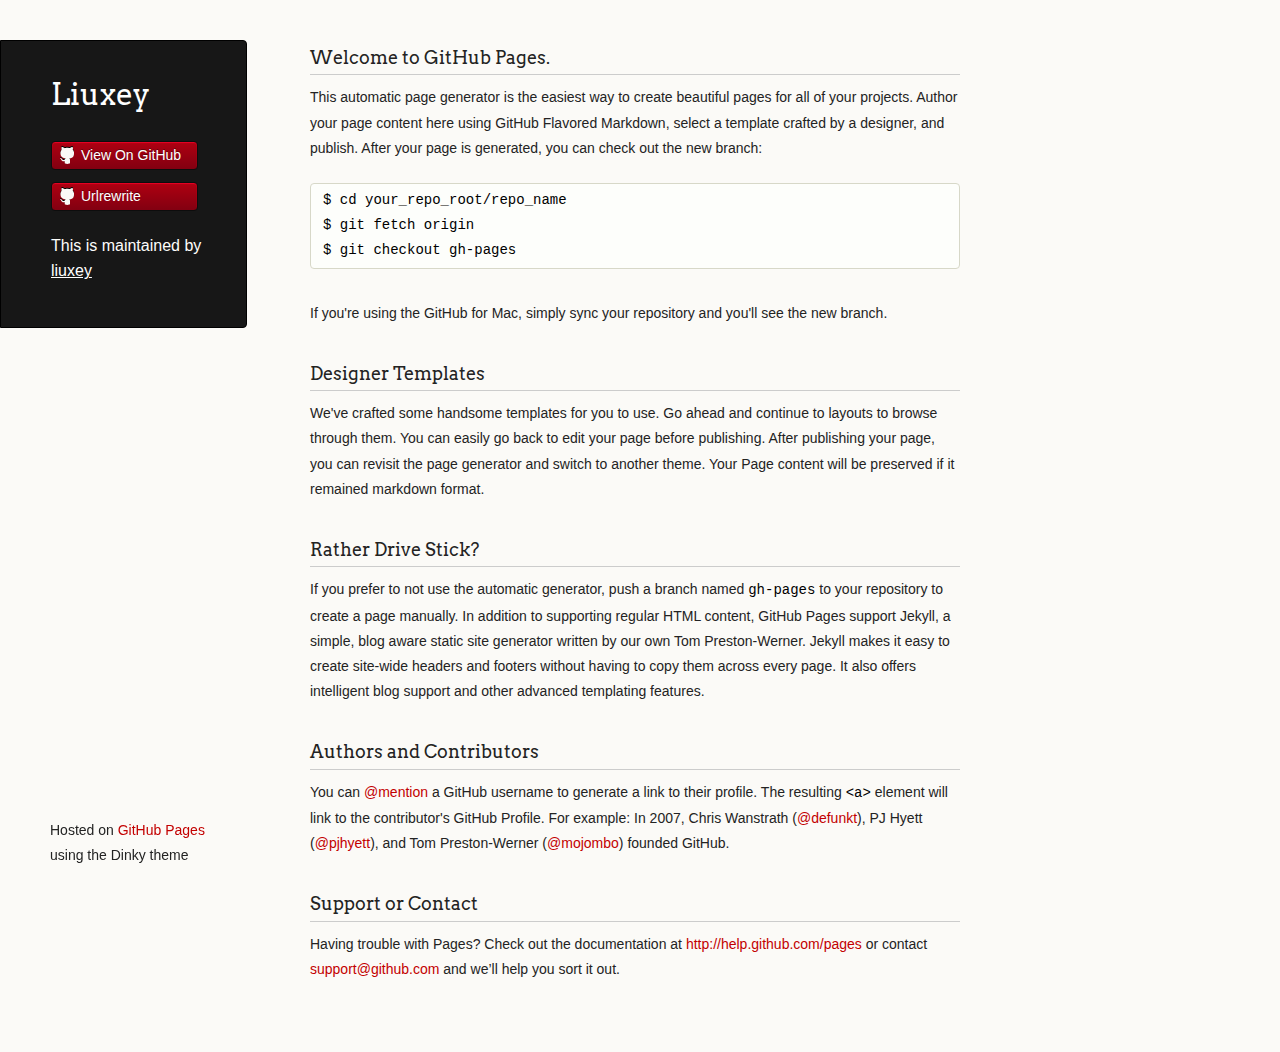
<file: index.html>
<!doctype html>
<html>
  <head>
    <meta charset="utf-8">
    <meta http-equiv="X-UA-Compatible" content="chrome=1">
    <title>Persist by liuxey</title>

    <link rel="stylesheet" href="stylesheets/styles.css">
    <link rel="stylesheet" href="stylesheets/pygment_trac.css">
    <script src="javascripts/scale.fix.js"></script>
    <meta name="viewport" content="width=device-width, initial-scale=1, user-scalable=no">
    <!--[if lt IE 9]>
    <script src="//html5shiv.googlecode.com/svn/trunk/html5.js"></script>
    <![endif]-->
  </head>
  <body>
    <div class="wrapper">
      <header>
        <h1 class="header">Liuxey</h1>
        <p class="header"></p>

        <ul>
		  <!--
          <li class="download"><a class="buttons" href="https://github.com/liuxey/persist/zipball/master">Download ZIP</a></li>
          <li class="download"><a class="buttons" href="https://github.com/liuxey/persist/tarball/master">Download TAR</a></li>
		  -->
          <li><a class="buttons github" href="https://github.com/liuxey/">View On GitHub</a></li>
          <li><a class="buttons github" href="https://github.com/liuxey/urlrewrite">Urlrewrite</a></li>
        </ul>

        <p class="header">This is maintained by <a class="header name" href="https://github.com/liuxey">liuxey</a></p>


      </header>
      <section>
        <h3>Welcome to GitHub Pages.</h3>

<p>This automatic page generator is the easiest way to create beautiful pages for all of your projects. Author your page content here using GitHub Flavored Markdown, select a template crafted by a designer, and publish. After your page is generated, you can check out the new branch:</p>

<pre><code>$ cd your_repo_root/repo_name
$ git fetch origin
$ git checkout gh-pages
</code></pre>

<p>If you're using the GitHub for Mac, simply sync your repository and you'll see the new branch.</p>

<h3>Designer Templates</h3>

<p>We've crafted some handsome templates for you to use. Go ahead and continue to layouts to browse through them. You can easily go back to edit your page before publishing. After publishing your page, you can revisit the page generator and switch to another theme. Your Page content will be preserved if it remained markdown format.</p>

<h3>Rather Drive Stick?</h3>

<p>If you prefer to not use the automatic generator, push a branch named <code>gh-pages</code> to your repository to create a page manually. In addition to supporting regular HTML content, GitHub Pages support Jekyll, a simple, blog aware static site generator written by our own Tom Preston-Werner. Jekyll makes it easy to create site-wide headers and footers without having to copy them across every page. It also offers intelligent blog support and other advanced templating features.</p>

<h3>Authors and Contributors</h3>

<p>You can <a href="https://github.com/blog/821" class="user-mention">@mention</a> a GitHub username to generate a link to their profile. The resulting <code>&lt;a&gt;</code> element will link to the contributor's GitHub Profile. For example: In 2007, Chris Wanstrath (<a href="https://github.com/defunkt" class="user-mention">@defunkt</a>), PJ Hyett (<a href="https://github.com/pjhyett" class="user-mention">@pjhyett</a>), and Tom Preston-Werner (<a href="https://github.com/mojombo" class="user-mention">@mojombo</a>) founded GitHub.</p>

<h3>Support or Contact</h3>

<p>Having trouble with Pages? Check out the documentation at <a href="http://help.github.com/pages">http://help.github.com/pages</a> or contact <a href="mailto:support@github.com">support@github.com</a> and we’ll help you sort it out.</p>
      <!-- Duoshuo Comment BEGIN -->
	<div class="ds-thread"></div>
<script type="text/javascript">
var duoshuoQuery = {short_name:"youxey"};
	(function() {
		var ds = document.createElement('script');
		ds.type = 'text/javascript';ds.async = true;
		ds.src = 'http://static.duoshuo.com/embed.js';
		ds.charset = 'UTF-8';
		(document.getElementsByTagName('head')[0] 
		|| document.getElementsByTagName('body')[0]).appendChild(ds);
	})();
	</script>
<!-- Duoshuo Comment END -->
	  </section>
      <footer>
        <p><small>Hosted on <a href="https://pages.github.com">GitHub Pages</a> using the Dinky theme</small></p>
      </footer>
    </div>
    <!--[if !IE]><script>fixScale(document);</script><![endif]-->
		
  </body>
</html>
</file>
<file: stylesheets/pygment_trac.css>
.highlight  { background: #ffffff; }
.highlight .c { color: #999988; font-style: italic } /* Comment */
.highlight .err { color: #a61717; background-color: #e3d2d2 } /* Error */
.highlight .k { font-weight: bold } /* Keyword */
.highlight .o { font-weight: bold } /* Operator */
.highlight .cm { color: #999988; font-style: italic } /* Comment.Multiline */
.highlight .cp { color: #999999; font-weight: bold } /* Comment.Preproc */
.highlight .c1 { color: #999988; font-style: italic } /* Comment.Single */
.highlight .cs { color: #999999; font-weight: bold; font-style: italic } /* Comment.Special */
.highlight .gd { color: #000000; background-color: #ffdddd } /* Generic.Deleted */
.highlight .gd .x { color: #000000; background-color: #ffaaaa } /* Generic.Deleted.Specific */
.highlight .ge { font-style: italic } /* Generic.Emph */
.highlight .gr { color: #aa0000 } /* Generic.Error */
.highlight .gh { color: #999999 } /* Generic.Heading */
.highlight .gi { color: #000000; background-color: #ddffdd } /* Generic.Inserted */
.highlight .gi .x { color: #000000; background-color: #aaffaa } /* Generic.Inserted.Specific */
.highlight .go { color: #888888 } /* Generic.Output */
.highlight .gp { color: #555555 } /* Generic.Prompt */
.highlight .gs { font-weight: bold } /* Generic.Strong */
.highlight .gu { color: #800080; font-weight: bold; } /* Generic.Subheading */
.highlight .gt { color: #aa0000 } /* Generic.Traceback */
.highlight .kc { font-weight: bold } /* Keyword.Constant */
.highlight .kd { font-weight: bold } /* Keyword.Declaration */
.highlight .kn { font-weight: bold } /* Keyword.Namespace */
.highlight .kp { font-weight: bold } /* Keyword.Pseudo */
.highlight .kr { font-weight: bold } /* Keyword.Reserved */
.highlight .kt { color: #445588; font-weight: bold } /* Keyword.Type */
.highlight .m { color: #009999 } /* Literal.Number */
.highlight .s { color: #d14 } /* Literal.String */
.highlight .na { color: #008080 } /* Name.Attribute */
.highlight .nb { color: #0086B3 } /* Name.Builtin */
.highlight .nc { color: #445588; font-weight: bold } /* Name.Class */
.highlight .no { color: #008080 } /* Name.Constant */
.highlight .ni { color: #800080 } /* Name.Entity */
.highlight .ne { color: #990000; font-weight: bold } /* Name.Exception */
.highlight .nf { color: #990000; font-weight: bold } /* Name.Function */
.highlight .nn { color: #555555 } /* Name.Namespace */
.highlight .nt { color: #000080 } /* Name.Tag */
.highlight .nv { color: #008080 } /* Name.Variable */
.highlight .ow { font-weight: bold } /* Operator.Word */
.highlight .w { color: #bbbbbb } /* Text.Whitespace */
.highlight .mf { color: #009999 } /* Literal.Number.Float */
.highlight .mh { color: #009999 } /* Literal.Number.Hex */
.highlight .mi { color: #009999 } /* Literal.Number.Integer */
.highlight .mo { color: #009999 } /* Literal.Number.Oct */
.highlight .sb { color: #d14 } /* Literal.String.Backtick */
.highlight .sc { color: #d14 } /* Literal.String.Char */
.highlight .sd { color: #d14 } /* Literal.String.Doc */
.highlight .s2 { color: #d14 } /* Literal.String.Double */
.highlight .se { color: #d14 } /* Literal.String.Escape */
.highlight .sh { color: #d14 } /* Literal.String.Heredoc */
.highlight .si { color: #d14 } /* Literal.String.Interpol */
.highlight .sx { color: #d14 } /* Literal.String.Other */
.highlight .sr { color: #009926 } /* Literal.String.Regex */
.highlight .s1 { color: #d14 } /* Literal.String.Single */
.highlight .ss { color: #990073 } /* Literal.String.Symbol */
.highlight .bp { color: #999999 } /* Name.Builtin.Pseudo */
.highlight .vc { color: #008080 } /* Name.Variable.Class */
.highlight .vg { color: #008080 } /* Name.Variable.Global */
.highlight .vi { color: #008080 } /* Name.Variable.Instance */
.highlight .il { color: #009999 } /* Literal.Number.Integer.Long */

.type-csharp .highlight .k { color: #0000FF }
.type-csharp .highlight .kt { color: #0000FF }
.type-csharp .highlight .nf { color: #000000; font-weight: normal }
.type-csharp .highlight .nc { color: #2B91AF }
.type-csharp .highlight .nn { color: #000000 }
.type-csharp .highlight .s { color: #A31515 }
.type-csharp .highlight .sc { color: #A31515 }
</file>
<file: stylesheets/styles.css>
@import url(https://fonts.googleapis.com/css?family=Arvo:400,700,400italic);

/* MeyerWeb Reset */

html, body, div, span, applet, object, iframe,
h1, h2, h3, h4, h5, h6, p, blockquote, pre,
a, abbr, acronym, address, big, cite, code,
del, dfn, em, img, ins, kbd, q, s, samp,
small, strike, strong, sub, sup, tt, var,
b, u, i, center,
dl, dt, dd, ol, ul, li,
fieldset, form, label, legend,
table, caption, tbody, tfoot, thead, tr, th, td,
article, aside, canvas, details, embed,
figure, figcaption, footer, header, hgroup,
menu, nav, output, ruby, section, summary,
time, mark, audio, video {
  margin: 0;
  padding: 0;
  border: 0;
  font: inherit;
  vertical-align: baseline;
}


/* Base text styles */

body {
  padding:10px 50px 0 0;
  font-family:"Helvetica Neue", Helvetica, Arial, sans-serif;
	font-size: 14px;
	color: #232323;
	background-color: #FBFAF7;
	margin: 0;
	line-height: 1.8em;
	-webkit-font-smoothing: antialiased;

}

h1, h2, h3, h4, h5, h6 {
  color:#232323;
  margin:36px 0 10px;
}

p, ul, ol, table, dl {
  margin:0 0 22px;
}

h1, h2, h3 {
	font-family: Arvo, Monaco, serif;
  line-height:1.3;
	font-weight: normal;
}

h1,h2, h3 {
	display: block;
	border-bottom: 1px solid #ccc;
	padding-bottom: 5px;
}

h1 {
	font-size: 30px;
}

h2 {
	font-size: 24px;
}

h3 {
	font-size: 18px;
}

h4, h5, h6 {
	font-family: Arvo, Monaco, serif;
	font-weight: 700;
}

a {
  color:#C30000;
  font-weight:200;
  text-decoration:none;
}

a:hover {
	text-decoration: underline;
}

a small {
	font-size: 12px;
}

em {
	font-style: italic;
}

strong {
  font-weight:700;
}

ul li {
  list-style: inside;
  padding-left: 25px;
}

ol li {
  list-style: decimal inside;
  padding-left: 20px;
}

blockquote {
  margin: 0;
  padding: 0 0 0 20px;
  font-style: italic;
}

dl, dt, dd, dl p {
	font-color: #444;
}

dl dt {
  font-weight: bold;
}

dl dd {
  padding-left: 20px;
  font-style: italic;
}

dl p {
  padding-left: 20px;
  font-style: italic;
}

hr {
  border:0;
  background:#ccc;
  height:1px;
  margin:0 0 24px;
}

/* Images */

img {
  position: relative;
  margin: 0 auto;
  max-width: 650px;
  padding: 5px;
  margin: 10px 0 32px 0;
  border: 1px solid #ccc;
}


/* Code blocks */

code, pre {
	font-family: Monaco, "Bitstream Vera Sans Mono", "Lucida Console", Terminal, monospace;
  color:#000;
  font-size:14px;
}

pre {
	padding: 4px 12px;
  background: #FDFEFB;
  border-radius:4px;
  border:1px solid #D7D8C8;
  overflow: auto;
  overflow-y: hidden;
	margin-bottom: 32px;
}


/* Tables */

table {
  width:100%;
}

table {
  border: 1px solid #ccc;
  margin-bottom: 32px;
  text-align: left;
 }

th {
  font-family: 'Arvo', Helvetica, Arial, sans-serif;
	font-size: 18px;
	font-weight: normal;
  padding: 10px;
  background: #232323;
  color: #FDFEFB;
 }

td {
  padding: 10px;
	background: #ccc;
 }


/* Wrapper */
.wrapper {
  width:960px;
}


/* Header */

header {
	background-color: #171717;
	color: #FDFDFB;
  width:170px;
  float:left;
  position:fixed;
	border: 1px solid #000;
	-webkit-border-top-right-radius: 4px;
	-webkit-border-bottom-right-radius: 4px;
	-moz-border-radius-topright: 4px;
	-moz-border-radius-bottomright: 4px;
	border-top-right-radius: 4px;
	border-bottom-right-radius: 4px;
	padding: 34px 25px 22px 50px;
	margin: 30px 25px 0 0;
	-webkit-font-smoothing: antialiased;
}

p.header {
	font-size: 16px;
}

h1.header {
	font-family: Arvo, sans-serif;
	font-size: 30px;
	font-weight: 300;
	line-height: 1.3em;
	border-bottom: none;
	margin-top: 0;
}


h1.header, a.header, a.name, header a{
	color: #fff;
}

a.header {
	text-decoration: underline;
}

a.name {
	white-space: nowrap;
}

header ul {
  list-style:none;
  padding:0;
}

header li {
	list-style-type: none;
  width:132px;
  height:15px;
	margin-bottom: 12px;
	line-height: 1em;
	padding: 6px 6px 6px 7px;

	background: #AF0011;
	background: -moz-linear-gradient(top, #AF0011 0%, #820011 100%);
  background: -webkit-gradient(linear, left top, left bottom, color-stop(0%,#f8f8f8), color-stop(100%,#dddddd));
  background: -webkit-linear-gradient(top, #AF0011 0%,#820011 100%);
  background: -o-linear-gradient(top, #AF0011 0%,#820011 100%);
  background: -ms-linear-gradient(top, #AF0011 0%,#820011 100%);
  background: linear-gradient(top, #AF0011 0%,#820011 100%);

	border-radius:4px;
  border:1px solid #0D0D0D;

	-webkit-box-shadow: inset 0px 1px 1px 0 rgba(233,2,38, 1);
	box-shadow: inset 0px 1px 1px 0 rgba(233,2,38, 1);

}

header li:hover {
	background: #C3001D;
	background: -moz-linear-gradient(top, #C3001D 0%, #950119 100%);
  background: -webkit-gradient(linear, left top, left bottom, color-stop(0%,#f8f8f8), color-stop(100%,#dddddd));
  background: -webkit-linear-gradient(top, #C3001D 0%,#950119 100%);
  background: -o-linear-gradient(top, #C3001D 0%,#950119 100%);
  background: -ms-linear-gradient(top, #C3001D 0%,#950119 100%);
  background: linear-gradient(top, #C3001D 0%,#950119 100%);
}

a.buttons {
	-webkit-font-smoothing: antialiased;
	background: url(../images/arrow-down.png) no-repeat;
	font-weight: normal;
	text-shadow: rgba(0, 0, 0, 0.4) 0 -1px 0;
	padding: 2px 2px 2px 22px;
	height: 30px;
}

a.github {
	background: url(../images/octocat-small.png) no-repeat 1px;
}

a.buttons:hover {
	color: #fff;
	text-decoration: none;
}


/* Section - for main page content */

section {
  width:650px;
  float:right;
  padding-bottom:50px;
}


/* Footer */

footer {
  width:170px;
  float:left;
  position:fixed;
  bottom:10px;
	padding-left: 50px;
}

@media print, screen and (max-width: 960px) {

  div.wrapper {
    width:auto;
    margin:0;
  }

  header, section, footer {
    float:none;
    position:static;
    width:auto;
  }

	footer {
		border-top: 1px solid #ccc;
		margin:0 84px 0 50px;
		padding:0;
	}

  header {
    padding-right:320px;
  }

  section {
    padding:20px 84px 20px 50px;
    margin:0 0 20px;
  }

  header a small {
    display:inline;
  }

  header ul {
    position:absolute;
    right:130px;
    top:84px;
  }
}

@media print, screen and (max-width: 720px) {
  body {
    word-wrap:break-word;
  }

  header {
    padding:10px 20px 0;
		margin-right: 0;
  }

	section {
    padding:10px 0 10px 20px;
    margin:0 0 30px;
  }

	footer {
		margin: 0 0 0 30px;
	}

  header ul, header p.view {
    position:static;
  }
}

@media print, screen and (max-width: 480px) {

  header ul li.download {
    display:none;
  }

	footer {
		margin: 0 0 0 20px;
	}

	footer a{
		display:block;
	}

}

@media print {
  body {
    padding:0.4in;
    font-size:12pt;
    color:#444;
  }
}
</file>
